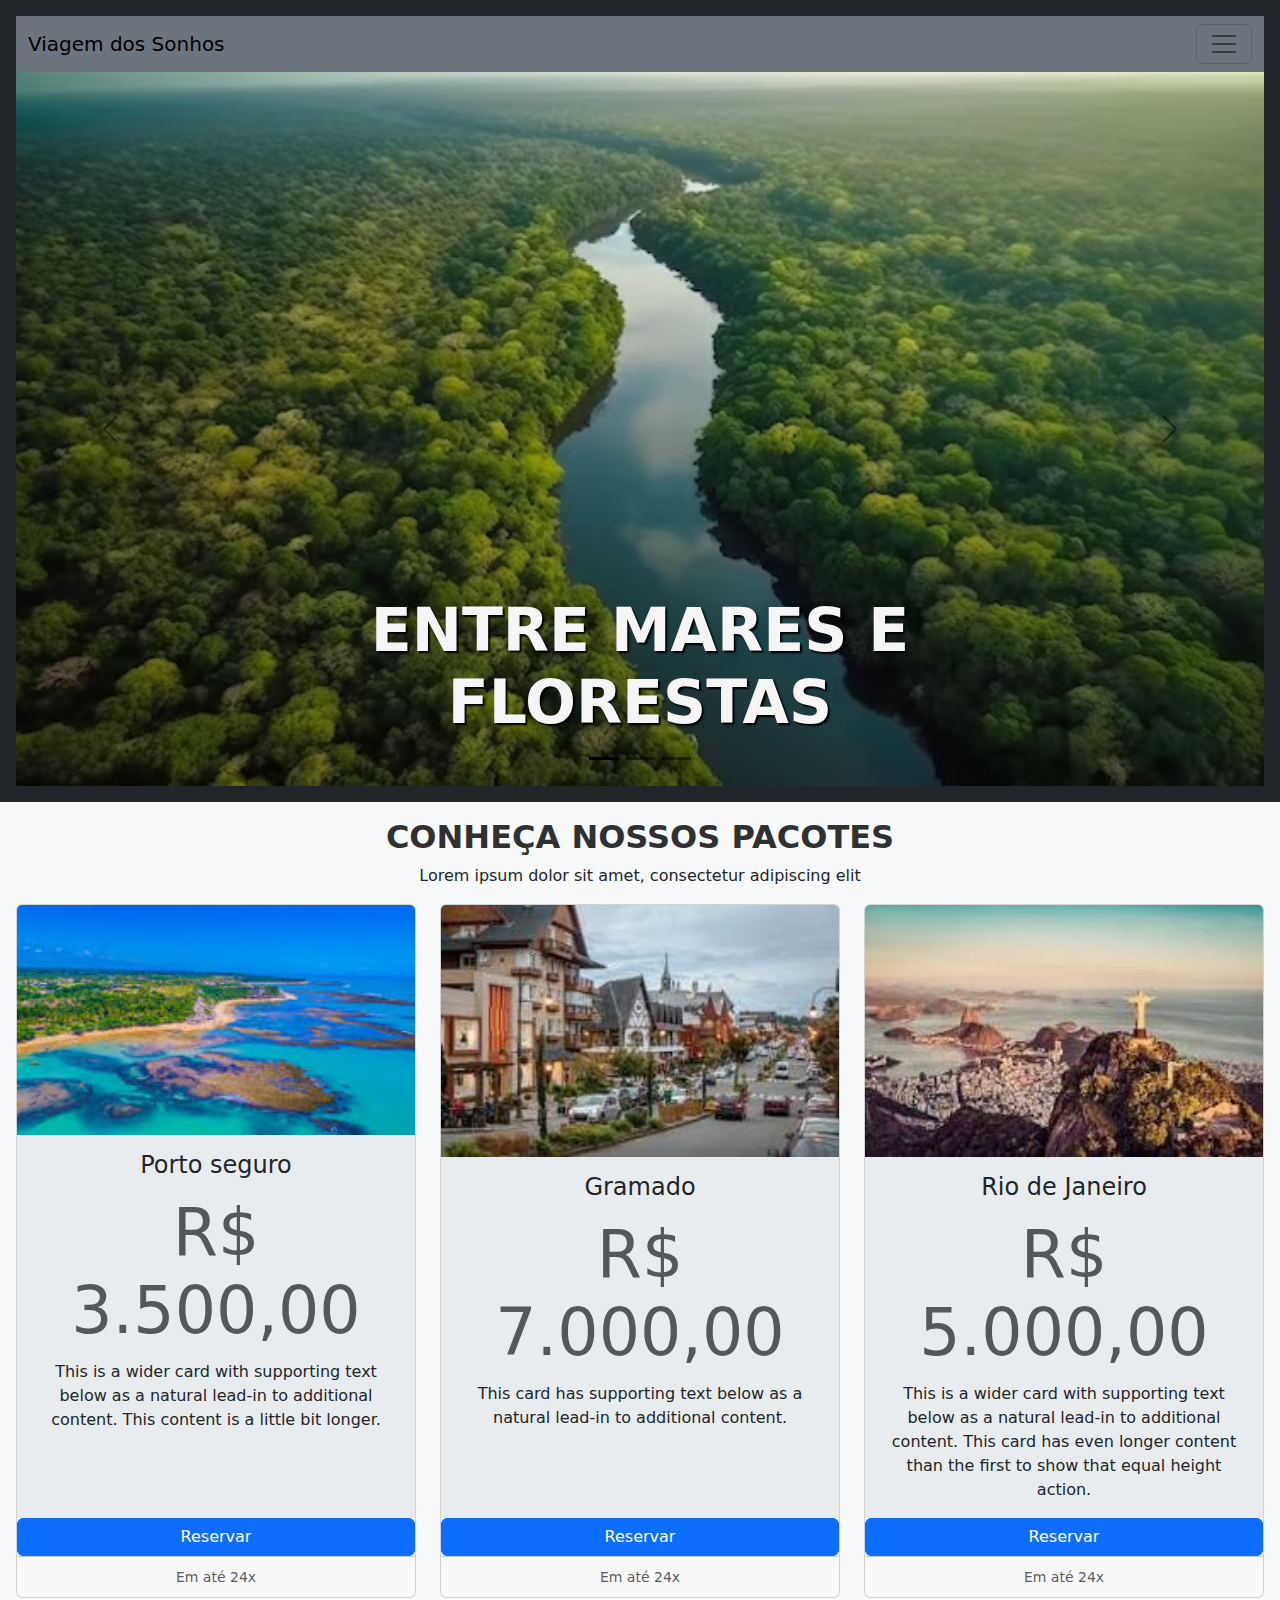
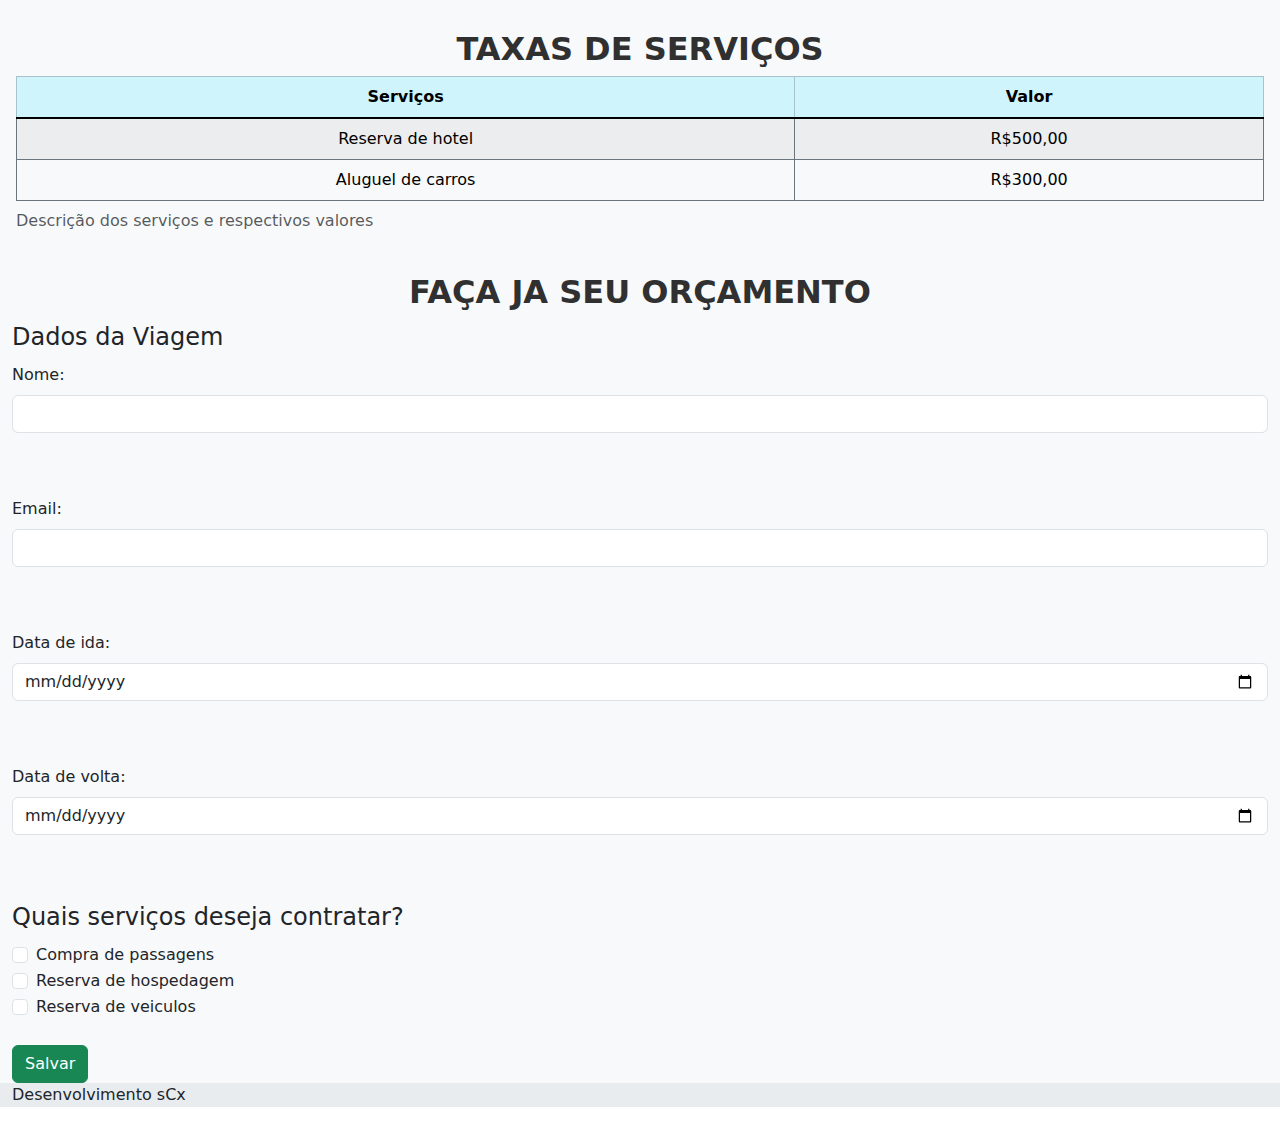
<file: index.html>
<!DOCTYPE html>
<html lang="pt-BR">
<head>
    <meta charset="UTF-8">
    <meta name="viewport" content="width=device-width, initial-scale=1.0">
    <link href="https://cdn.jsdelivr.net/npm/bootstrap@5.3.3/dist/css/bootstrap.min.css" rel="stylesheet" integrity="sha384-QWTKZyjpPEjISv5WaRU9OFeRpok6YctnYmDr5pNlyT2bRjXh0JMhjY6hW+ALEwIH" crossorigin="anonymous">
    <link rel="stylesheet" href="style.css">
    <link rel="stylesheet" href="https://cdn.jsdelivr.net/npm/bootstrap-icons@1.11.3/font/bootstrap-icons.min.css">
    <title>Viagem dos Sonhos</title>
</head>
<body>
    <!-- titulo e barra flutuante -->
    <header class="container-fluid p-3 bg-dark text-center">
        <nav class="navbar nxavbar-expand-lg bg-secondary">
            <div class="container-fluid">
              <a class="navbar-brand" href="#">Viagem dos Sonhos</a>
              <button class="navbar-toggler" type="button" data-bs-toggle="collapse"
              data-bs-target="#navbarSupportedContent" aria-controls="navbarSupportedContent"
              aria-expanded="false" aria-label="Toggle navigation">
              <span class="navbar-toggler-icon"></span>
          </button>
            <div class="collapse navbar-collapse justify-content-end bg-secondary" id="navbarSupportedContent">
                <ul class="navbar-nav">
                    <li class="nav-item">
                        <a class="nav-link" aria-current="page" href="#">Pacotes</a>
                    </li>
                    <li class="nav-item">
                        <a class="nav-link" href="#">Taxas</a>
                    </li>
                    <li class="nav-item dropdown">
                        <a class="nav-link dropdown-toggle" href="#" role="button" data-bs-toggle="dropdown" aria-expanded="false">
                        Contato
                        </a>
                        <ul class="dropdown-menu">
                        <li><a class="dropdown-item" href="#">Action</a></li>
                        <li><a class="dropdown-item" href="#">Another action</a></li>
                        <li><hr class="dropdown-divider"></li>
                        <li><a class="dropdown-item" href="#">Something else here</a></li>
                        </ul>
                    </li>
                    <li class="nav-item">
                        <a class="nav-link" href="#">
                            <i class="bi bi-cart3"></i>
                        </a>
                    </li>
                </ul>
              </div>
            </div>
        </nav>
        <!-- slides -->
        <div id="carouselExampleDark" class="carousel carousel-dark slide">
            <div class="carousel-indicators">
              <button type="button" data-bs-target="#carouselExampleDark" data-bs-slide-to="0" class="active" aria-current="true" aria-label="Slide 1"></button>
              <button type="button" data-bs-target="#carouselExampleDark" data-bs-slide-to="1" aria-label="Slide 2"></button>
              <button type="button" data-bs-target="#carouselExampleDark" data-bs-slide-to="2" aria-label="Slide 3"></button>
            </div>
            <div class="carousel-inner">
              <div class="carousel-item active" data-bs-interval="10000">
                <img src="img/carousel/amazonas.jpg" class="d-block w-100" alt="...">
                <div class="carousel-caption d-none d-md-block">
                  <h5>Entre mares e florestas</h5>
                </div>
              </div>
              <div class="carousel-item" data-bs-interval="2000">
                <img src="img/carousel/parana.jpg" class="d-block w-100" alt="...">
                <div class="carousel-caption d-none d-md-block">
                  <h5>De norte a sul</h5>
                </div>
              </div>
              <div class="carousel-item">
                <img src="img/carousel/riodejaneiro.jpg" class="d-block w-100" alt="...">
                <div class="carousel-caption d-none d-md-block">
                  <h5>Venha conhcer o Brasil</h5>
                </div>
              </div>
            </div>
            <button class="carousel-control-prev" type="button" data-bs-target="#carouselExampleDark" data-bs-slide="prev">
              <span class="carousel-control-prev-icon" aria-hidden="true"></span>
              <span class="visually-hidden">Previous</span>
            </button>
            <button class="carousel-control-next" type="button" data-bs-target="#carouselExampleDark" data-bs-slide="next">
              <span class="carousel-control-next-icon" aria-hidden="true"></span>
              <span class="visually-hidden">Next</span>
            </button>
        </div>
    </header>
    <!-- final do titulo e barra flutuante -->
    <!-- texto inicial e imagens -->
    <section class="container-fluid bg-light text-center p-3">
        <h2>Conheça nossos pacotes</h2>
        <p>
            Lorem ipsum dolor sit amet, consectetur adipiscing elit
        </p>
        <div class="row row-cols-1 row-cols-md-3 g-4">
            <div class="col">
              <div class="card h-100">
                <img src="img/jpg att1.jpg" class="card-img-top" alt="...">
                <div class="card-body bg-body-secondary">
                  <h4 class="card-title">Porto seguro</h4>
                  <h1 class="card-subtitle text-muted">R$ 3.500,00</h1>
                  <p class="card-text">This is a wider card with supporting text below as a natural lead-in to additional content. This content is a little bit longer.</p>
                </div>
                <a href="#" class="btn btn-primary" data-bs-toggle="modal" data-bs-target="#exampleModal">Reservar</a>
                <div class="card-footer">
                  <small class="text-body-secondary">Em  até 24x</small>
                </div>
              </div>
            </div>
            <div class="col">
              <div class="card h-100">
                <img src="img/jpg att2.jpg" class="card-img-top" alt="...">
                <div class="card-body bg-body-secondary">
                  <h4 class="card-title">Gramado</h4>
                  <h1 class="card-subtitle text-muted">R$ 7.000,00</h1>
                  <p class="card-text">This card has supporting text below as a natural lead-in to additional content.</p>
                </div>
                <a href="#" class="btn btn-primary" data-bs-toggle="modal" data-bs-target="#exampleModal">Reservar</a>
                <div class="card-footer">
                  <small class="text-body-secondary">Em  até 24x</small>
                </div>
              </div>
            </div>
            <div class="col">
              <div class="card h-100">
                <img src="img/jpg att3.jpg" class="card-img-top" alt="...">
                <div class="card-body bg-body-secondary">
                  <h4 class="card-title">Rio de Janeiro</h4>
                  <h1 class="card-subtitle text-muted">R$ 5.000,00</h1>
                  <p class="card-text">This is a wider card with supporting text below as a natural lead-in to additional content. This card has even longer content than the first to show that equal height action.</p>
                </div>
                <a href="#" class="btn btn-primary" data-bs-toggle="modal" data-bs-target="#exampleModal">Reservar</a>
                <div class="card-footer">
                  <small class="text-body-secondary">Em  até 24x</small>
                </div>
              </div>
            </div>
          </div>
    </section>
    <!-- final texto e imagens -->
    <!-- tabela -->
    <section class="container-fluid bg-light text-center p-3" >
        <h2>Taxas de Serviços</h2>
        <table class="table table-light table-striped table-hover table-bordered border-secondary" >
            <caption>Descrição dos serviços e respectivos valores</caption>
            <thead class="table-info">
                <tr>
                    <th>Serviços</th>
                    <th>Valor</th>
                </tr>
            </thead>
            <tbody class="table-group-divider">
                <tr>
                    <td>Reserva de hotel</td>
                    <td>R$500,00</td>
                </tr>
                <tr>
                    <td>Aluguel de carros</td>
                    <td>R$300,00</td>
                </tr>
            </tbody>
        </table>
    </section>
    <!-- final tabela -->
    <!-- inicio orçamento -->
    <section class="container-fluid bg-light">
        <h2 class="text-center">Faça ja seu Orçamento</h2>
        <form method="GET" action="">
            <fieldset>
                <legend>Dados da Viagem</legend>
                <div class="mb-3">
                    <label class="form-label" for="nome">
                        Nome:
                    </label>
                    <input type="text" class="form-control" nome="nome" id="nome"><br><br>
                </div>
                <div class="mb-3">
                    <label class="form-label" for="email">
                        Email:
                    </label>
                    <input type="text" class="form-control" name="email" id="email"><br><br>
                </div>
                <div class="mb-3">
                    <label class="form-label" for="dataIda">
                        Data de ida:
                    </label>
                    <input type="date" class="form-control" id="dataIda" name="dataida"><br><br>
                </div>
                <div class="mb-3">
                    <label class="form-label" for="dataVolta">
                        Data de volta:
                    </label>
                    <input type="date" class="form-control" id="dataVolta" name="dataVolta"><br><br>
                </div>
            </fieldset>
            <fieldset>
                <legend>Quais serviços deseja contratar?</legend>
                <div class="form-check">
                    <input type="checkbox" id="compraPassagens" name="passagens" value="Passagens" class="form-check-input">
                    <label class="form-check-label" for="compraPassagens">
                        Compra de passagens
                    </label>
                </div>
                <div class="form-check">
                    <input type="checkbox" id="reservaHospedagem" name="hospedagem" value="Hospedagem" class="form-check-input">
                    <label class="form-check-label" for="reservaHospedagem">
                        Reserva de hospedagem
                    </label>
                </div>
                <div class="form-check">
                    <input type="checkbox" id="reservaVeiculos" name="veiculos" value="Veiculos" class="form-check-input">
                    <label class="form-check-label" for="reservaVeiculos">
                        Reserva de veiculos
                    </label>
                </div>
            </fieldset>
            <br>
            <button class="btn btn-success">Salvar</button>
        </form>
    </section>
    <!-- final orçamento -->
    <!-- comentario final -->
    <footer class="container-fluid bg-body-secondary">
        <p>
            Desenvolvimento sCx
        </p>
    </footer>
<script src="https://cdn.jsdelivr.net/npm/bootstrap@5.3.3/dist/js/bootstrap.bundle.min.js"
integrity="sha384-YvpcrYf0tY3lHB60NNkmXc5s9fDVZLESaAA55NDzOxhy9GkcIdslK1eN7N6jIeHz"
crossorigin="anonymous"></script>
</body>
<div class="modal fade" id="exampleModal" tabindex="-1" aria-labelledby="exampleModalLabel" aria-hidden="true">
    <div class="modal-dialog">
      <div class="modal-content">
        <div class="modal-header">
          <h1 class="modal-title fs-5" id="exampleModalLabel">Suas compras</h1>
          <button type="button" class="btn-close" data-bs-dismiss="modal" aria-label="Close"></button>
        </div>
        <div class="modal-body">
          Produto adicionado
        </div>
        <div class="modal-footer">
          <button type="button" class="btn btn-outline-primary" data-bs-dismiss="modal">Continuar comprando</button>
          <a href="checkout.html" type="button" class="btn btn-outline-success">Finalizar a compra</a>
        </div>
      </div>
    </div>
</div>
</html>
</file>
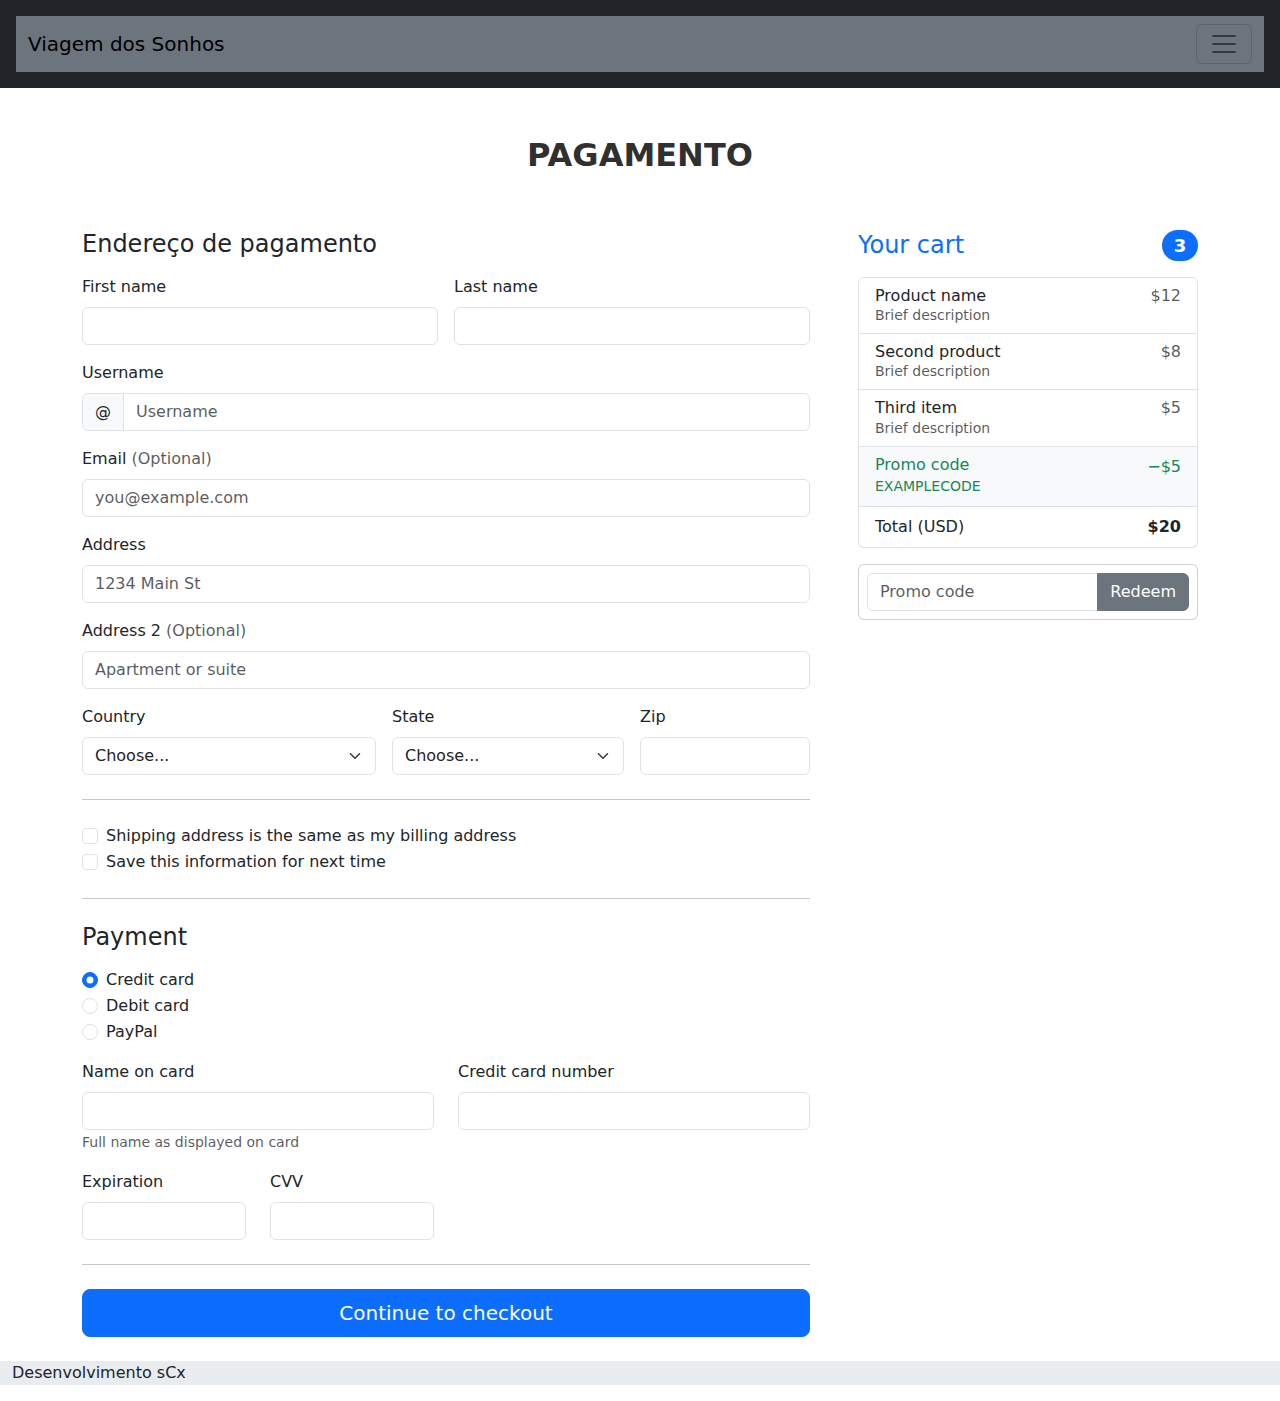
<file: checkout.html>
<!DOCTYPE html>
<html lang="pt-BR">
<head>
    <meta charset="UTF-8">
    <meta name="viewport" content="width=device-width, initial-scale=1.0">
    <link href="https://cdn.jsdelivr.net/npm/bootstrap@5.3.3/dist/css/bootstrap.min.css" rel="stylesheet" integrity="sha384-QWTKZyjpPEjISv5WaRU9OFeRpok6YctnYmDr5pNlyT2bRjXh0JMhjY6hW+ALEwIH" crossorigin="anonymous">
    <link rel="stylesheet" href="style.css">
    <title>Viagem dos Sonhos</title>
</head>
<body>
    <!-- titulo e barra flutuante -->
    <header class="container-fluid p-3 bg-dark text-center">
        <nav class="navbar nxavbar-expand-lg bg-secondary">
            <div class="container-fluid">
              <a class="navbar-brand" href="#">Viagem dos Sonhos</a>
              <button class="navbar-toggler" type="button" data-bs-toggle="collapse" data-bs-target="#navbarSupportedContent" aria-controls="navbarSupportedContent" aria-expanded="false" aria-label="Toggle navigation">
                <span class="navbar-toggler-icon"></span>
              </button>
              <div class="collapse navbar-collapse justify-content-end bg-secondary" id="navbarSupportedContent">
                <ul class="navbar-nav">
                  <li class="nav-item">
                    <a class="nav-link" aria-current="page" href="#">Pacotes</a>
                  </li>
                  <li class="nav-item">
                    <a class="nav-link" href="#">Taxas</a>
                  </li>
                  <li class="nav-item dropdown">
                    <a class="nav-link dropdown-toggle" href="#" role="button" data-bs-toggle="dropdown" aria-expanded="false">
                      Contato
                    </a>
                    <ul class="dropdown-menu">
                      <li><a class="dropdown-item" href="#">Action</a></li>
                      <li><a class="dropdown-item" href="#">Another action</a></li>
                      <li><hr class="dropdown-divider"></li>
                      <li><a class="dropdown-item" href="#">Something else here</a></li>
                    </ul>
                  </li>
                </ul>
              </div>
            </div>
        </nav>
    </header>
    <main class="container">
        <div class="py-5 text-center">
            <h2>Pagamento</h2>
        </div>
    
        <div class="row g-5">
          <div class="col-md-5 col-lg-4 order-md-last">
            <h4 class="d-flex justify-content-between align-items-center mb-3">
              <span class="text-primary">Your cart</span>
              <span class="badge bg-primary rounded-pill">3</span>
            </h4>
            <ul class="list-group mb-3">
              <li class="list-group-item d-flex justify-content-between lh-sm">
                <div>
                  <h6 class="my-0">Product name</h6>
                  <small class="text-body-secondary">Brief description</small>
                </div>
                <span class="text-body-secondary">$12</span>
              </li>
              <li class="list-group-item d-flex justify-content-between lh-sm">
                <div>
                  <h6 class="my-0">Second product</h6>
                  <small class="text-body-secondary">Brief description</small>
                </div>
                <span class="text-body-secondary">$8</span>
              </li>
              <li class="list-group-item d-flex justify-content-between lh-sm">
                <div>
                  <h6 class="my-0">Third item</h6>
                  <small class="text-body-secondary">Brief description</small>
                </div>
                <span class="text-body-secondary">$5</span>
              </li>
              <li class="list-group-item d-flex justify-content-between bg-body-tertiary">
                <div class="text-success">
                  <h6 class="my-0">Promo code</h6>
                  <small>EXAMPLECODE</small>
                </div>
                <span class="text-success">−$5</span>
              </li>
              <li class="list-group-item d-flex justify-content-between">
                <span>Total (USD)</span>
                <strong>$20</strong>
              </li>
            </ul>
    
            <form class="card p-2">
              <div class="input-group">
                <input type="text" class="form-control" placeholder="Promo code">
                <button type="submit" class="btn btn-secondary">Redeem</button>
              </div>
            </form>
          </div>
          <div class="col-md-7 col-lg-8">
            <h4 class="mb-3">Endereço de pagamento</h4>
            <form class="needs-validation" novalidate>
              <div class="row g-3">
                <div class="col-sm-6">
                  <label for="firstName" class="form-label">First name</label>
                  <input type="text" class="form-control" id="firstName" placeholder="" value="" required>
                  <div class="invalid-feedback">
                    Valid first name is required.
                  </div>
                </div>
    
                <div class="col-sm-6">
                  <label for="lastName" class="form-label">Last name</label>
                  <input type="text" class="form-control" id="lastName" placeholder="" value="" required>
                  <div class="invalid-feedback">
                    Valid last name is required.
                  </div>
                </div>
    
                <div class="col-12">
                  <label for="username" class="form-label">Username</label>
                  <div class="input-group has-validation">
                    <span class="input-group-text">@</span>
                    <input type="text" class="form-control" id="username" placeholder="Username" required>
                  <div class="invalid-feedback">
                      Your username is required.
                    </div>
                  </div>
                </div>
    
                <div class="col-12">
                  <label for="email" class="form-label">Email <span class="text-body-secondary">(Optional)</span></label>
                  <input type="email" class="form-control" id="email" placeholder="you@example.com">
                  <div class="invalid-feedback">
                    Please enter a valid email address for shipping updates.
                  </div>
                </div>
    
                <div class="col-12">
                  <label for="address" class="form-label">Address</label>
                  <input type="text" class="form-control" id="address" placeholder="1234 Main St" required>
                  <div class="invalid-feedback">
                    Please enter your shipping address.
                  </div>
                </div>
    
                <div class="col-12">
                  <label for="address2" class="form-label">Address 2 <span class="text-body-secondary">(Optional)</span></label>
                  <input type="text" class="form-control" id="address2" placeholder="Apartment or suite">
                </div>
    
                <div class="col-md-5">
                  <label for="country" class="form-label">Country</label>
                  <select class="form-select" id="country" required>
                    <option value="">Choose...</option>
                    <option>United States</option>
                  </select>
                  <div class="invalid-feedback">
                    Please select a valid country.
                  </div>
                </div>
    
                <div class="col-md-4">
                  <label for="state" class="form-label">State</label>
                  <select class="form-select" id="state" required>
                    <option value="">Choose...</option>
                    <option>California</option>
                  </select>
                  <div class="invalid-feedback">
                    Please provide a valid state.
                  </div>
                </div>
    
                <div class="col-md-3">
                  <label for="zip" class="form-label">Zip</label>
                  <input type="text" class="form-control" id="zip" placeholder="" required>
                  <div class="invalid-feedback">
                    Zip code required.
                  </div>
                </div>
              </div>
    
              <hr class="my-4">
    
              <div class="form-check">
                <input type="checkbox" class="form-check-input" id="same-address">
                <label class="form-check-label" for="same-address">Shipping address is the same as my billing address</label>
              </div>
    
              <div class="form-check">
                <input type="checkbox" class="form-check-input" id="save-info">
                <label class="form-check-label" for="save-info">Save this information for next time</label>
              </div>
    
              <hr class="my-4">
    
              <h4 class="mb-3">Payment</h4>
    
              <div class="my-3">
                <div class="form-check">
                  <input id="credit" name="paymentMethod" type="radio" class="form-check-input" checked required>
                  <label class="form-check-label" for="credit">Credit card</label>
                </div>
                <div class="form-check">
                  <input id="debit" name="paymentMethod" type="radio" class="form-check-input" required>
                  <label class="form-check-label" for="debit">Debit card</label>
                </div>
                <div class="form-check">
                  <input id="paypal" name="paymentMethod" type="radio" class="form-check-input" required>
                  <label class="form-check-label" for="paypal">PayPal</label>
                </div>
              </div>
    
              <div class="row gy-3">
                <div class="col-md-6">
                  <label for="cc-name" class="form-label">Name on card</label>
                  <input type="text" class="form-control" id="cc-name" placeholder="" required>
                  <small class="text-body-secondary">Full name as displayed on card</small>
                  <div class="invalid-feedback">
                    Name on card is required
                  </div>
                </div>
    
                <div class="col-md-6">
                  <label for="cc-number" class="form-label">Credit card number</label>
                  <input type="text" class="form-control" id="cc-number" placeholder="" required>
                  <div class="invalid-feedback">
                    Credit card number is required
                  </div>
                </div>
    
                <div class="col-md-3">
                  <label for="cc-expiration" class="form-label">Expiration</label>
                  <input type="text" class="form-control" id="cc-expiration" placeholder="" required>
                  <div class="invalid-feedback">
                    Expiration date required
                  </div>
                </div>
    
                <div class="col-md-3">
                  <label for="cc-cvv" class="form-label">CVV</label>
                  <input type="text" class="form-control" id="cc-cvv" placeholder="" required>
                  <div class="invalid-feedback">
                    Security code required
                  </div>
                </div>
              </div>
    
              <hr class="my-4">
    
              <button class="w-100 btn btn-primary btn-lg" type="submit">Continue to checkout</button>
            </form>
          </div>
        </div>
      </main>
      <br>
    <footer class="container-fluid bg-body-secondary">
        <p>
            Desenvolvimento sCx
        </p>
    </footer>
    <script src="https://cdn.jsdelivr.net/npm/bootstrap@5.3.3/dist/js/bootstrap.bundle.min.js"
    integrity="sha384-YvpcrYf0tY3lHB60NNkmXc5s9fDVZLESaAA55NDzOxhy9GkcIdslK1eN7N6jIeHz"
    crossorigin="anonymous"></script>
    </body>
    <div class="modal fade" id="exampleModal" tabindex="-1" aria-labelledby="exampleModalLabel" aria-hidden="true">
        <div class="modal-dialog">
          <div class="modal-content">
            <div class="modal-header">
              <h1 class="modal-title fs-5" id="exampleModalLabel">Suas compras</h1>
              <button type="button" class="btn-close" data-bs-dismiss="modal" aria-label="Close"></button>
            </div>
            <div class="modal-body">
              Produto adicionado
            </div>
            <div class="modal-footer">
              <button type="button" class="btn btn-outline-primary" data-bs-dismiss="modal">Continuar comprando</button>
              <button type="button" class="btn btn-outline-success">Finalizar a compra</button>
            </div>
          </div>
        </div>
    </div>
    </html>
</file>
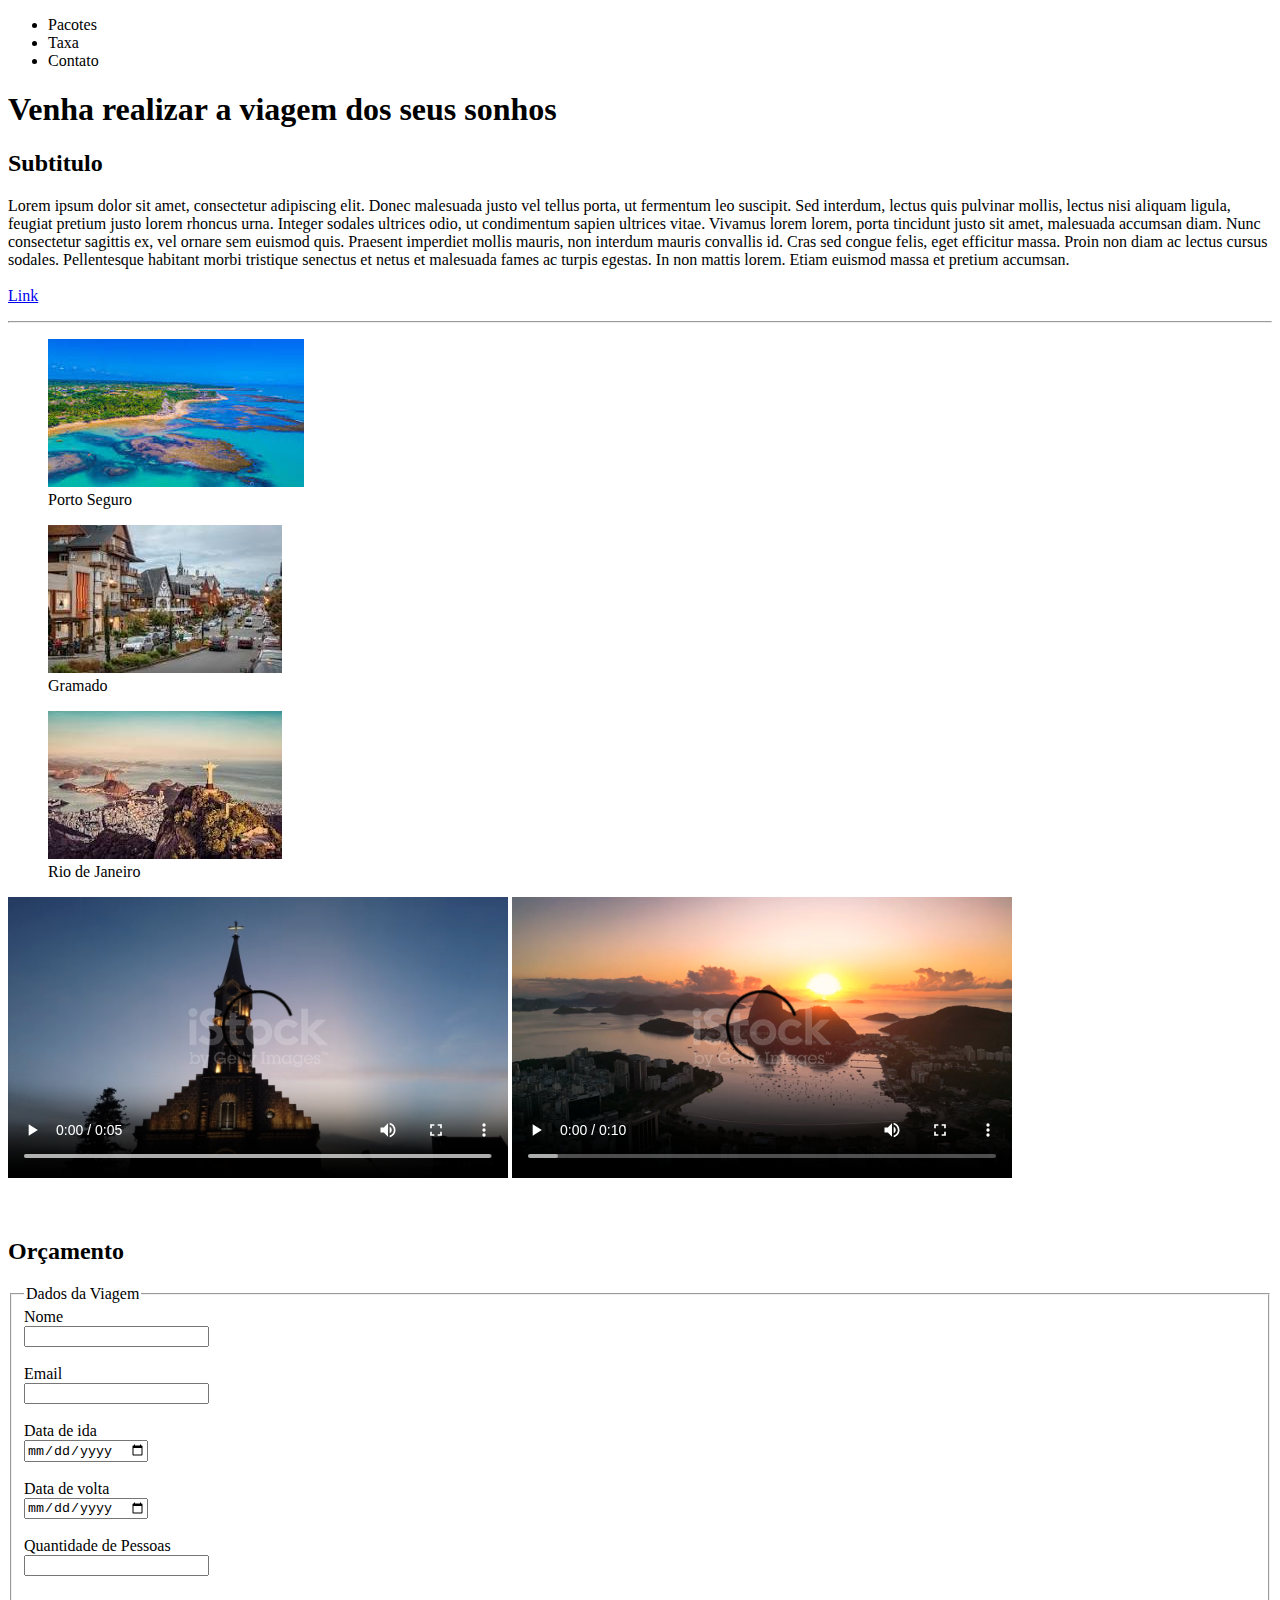
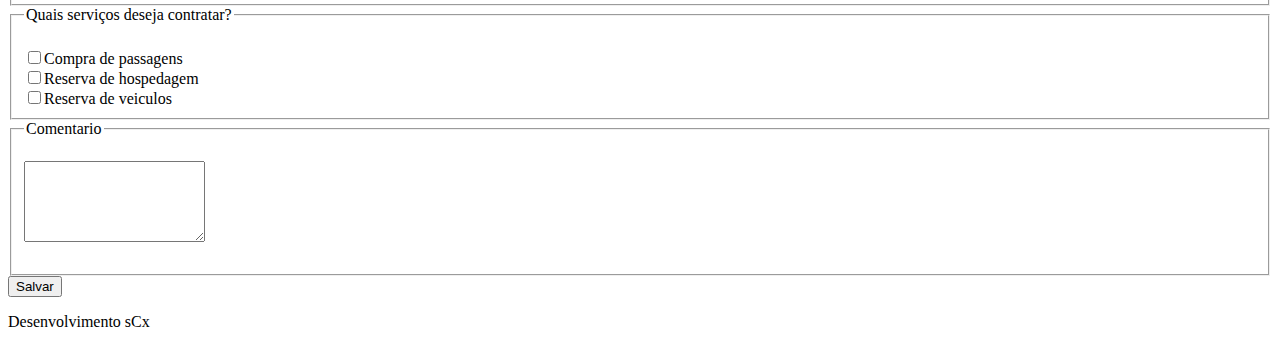
<file: Inicio.html>
<!DOCTYPE html>
<html lang="pt-BR">
<head>
    <meta charset="UTF-8">
    <meta name="viewport" content="width=device-width, initial-scale=1.0">
    <title>Viagem dos Sonhos</title>
</head>
<body>
    <header>
        <nav>
            <ul>
                <li>Pacotes</li>
                <li>Taxa</li>
                <li>Contato</li>
            </ul>
        </nav>
        <h1>Venha realizar a viagem dos seus sonhos</h1>
    </header>
    <section>
        <h2>Subtitulo</h2>
    <p>
        Lorem ipsum dolor sit amet, consectetur adipiscing elit. Donec malesuada justo vel tellus porta, ut fermentum leo suscipit. Sed interdum, lectus quis pulvinar mollis, lectus nisi aliquam ligula, feugiat pretium justo lorem rhoncus urna. Integer sodales ultrices odio, ut condimentum sapien ultrices vitae. Vivamus lorem lorem, porta tincidunt justo sit amet, malesuada accumsan diam. Nunc consectetur sagittis ex, vel ornare sem euismod quis. Praesent imperdiet mollis mauris, non interdum mauris convallis id. Cras sed congue felis, eget efficitur massa. Proin non diam ac lectus cursus sodales. Pellentesque habitant morbi tristique senectus et netus et malesuada fames ac turpis egestas. In non mattis lorem. Etiam euismod massa et pretium accumsan.
    <br><br>
        <a href ="https://www.lipsum.com/feed/html">Link</a></p>
        <hr>
        <figure>
            <img src="img/jpg att1.jpg" alt="Porto Seguro">
            <figcaption>Porto Seguro</figcaption>
        </figure>
        <figure>
            <img src="img/jpg att2.jpg" alt="Gramado">
            <figcaption>Gramado</figcaption>
        </figure>
        <figure>
            <img src="img/jpg att3.jpg">
            <figcaption>Rio de Janeiro</figcaption>
        </figure>
        <video controls width="500px">
            <source src="videos/istockphoto-1438447206-640_adpp_is.mp4" type="video/mp4">
            <source src="videos/istockphoto-1438447206-640_adpp_is.mp4" type="video/webm">
        </video>
        <video controls width="500px">
            <source src="videos/istockphoto-1461314494-640_adpp_is.mp4" type="video/mp4">
            <source src="videos/istockphoto-1461314494-640_adpp_is.mp4" type="video/webm">
        </video>
    </section>
    <br><br>
    <section>
        <h2>Orçamento</h2>
        <form method="GET" action="">
            <fieldset>
            <legend>Dados da Viagem</legend>
            <label>Nome</label><br>
            <input type="text" name="nome"><br><br>

            <label>Email</label><br>
            <input type="text" name="email"><br><br>

            <label>Data de ida</label><br>
            <input type="date" name="dataida"><br><br>

            <label>Data de volta</label><br>
            <input type="date" name="dataVolta"><br><br>

            <label>Quantidade de Pessoas</label><br>
            <input type="number" name="qtdPessoas"><br><br>
            </fieldset>
            <fieldset>
                <legend>Quais serviços deseja contratar?</legend>
                <label>
                    <br><input type="checkbox" name="passagens" value="passagens">Compra de passagens
                </label>
                <label>
                <br><input type="checkbox" name="hospedagem" value="passagens">Reserva de hospedagem
                </label>
                <label>
                <br><input type="checkbox" name="veiculos" value="passagens">Reserva de veiculos
                </label>
            </fieldset>
            <fieldset>
            <legend>Comentario</legend><br>
            <textarea rows="5" name="comentario"></textarea><br><br>
            </fieldset>
            <button>Salvar</button>

        </form>
    
    
    
    
    
    
    
    </section>
    <footer>
        <p>
            Desenvolvimento sCx
        </p>
    </footer>
</body>
</html>
</file>
<file: style.css>
#subtitle{
    color: blanchedalmond;
    text-align: center;
}

header p{
    color: #ffffff;
    font-weight: 600;
}

h1{
    text-align: center;
    font-size: 65px;
    color: #b2c5d8;
    padding: 10px;
    color: rgb(28, 112, 160);
    margin: 0;
}

h2{
    font-size: 24;
    text-transform: uppercase;
    color: #303030;
    font-weight: 600;
}

.carousel-caption h5{
    font-size: 60px;
    text-transform: uppercase;
    color: whitesmoke;
    font-weight: 600;
    text-shadow: 2px 2px 2px black;
}
</file>
